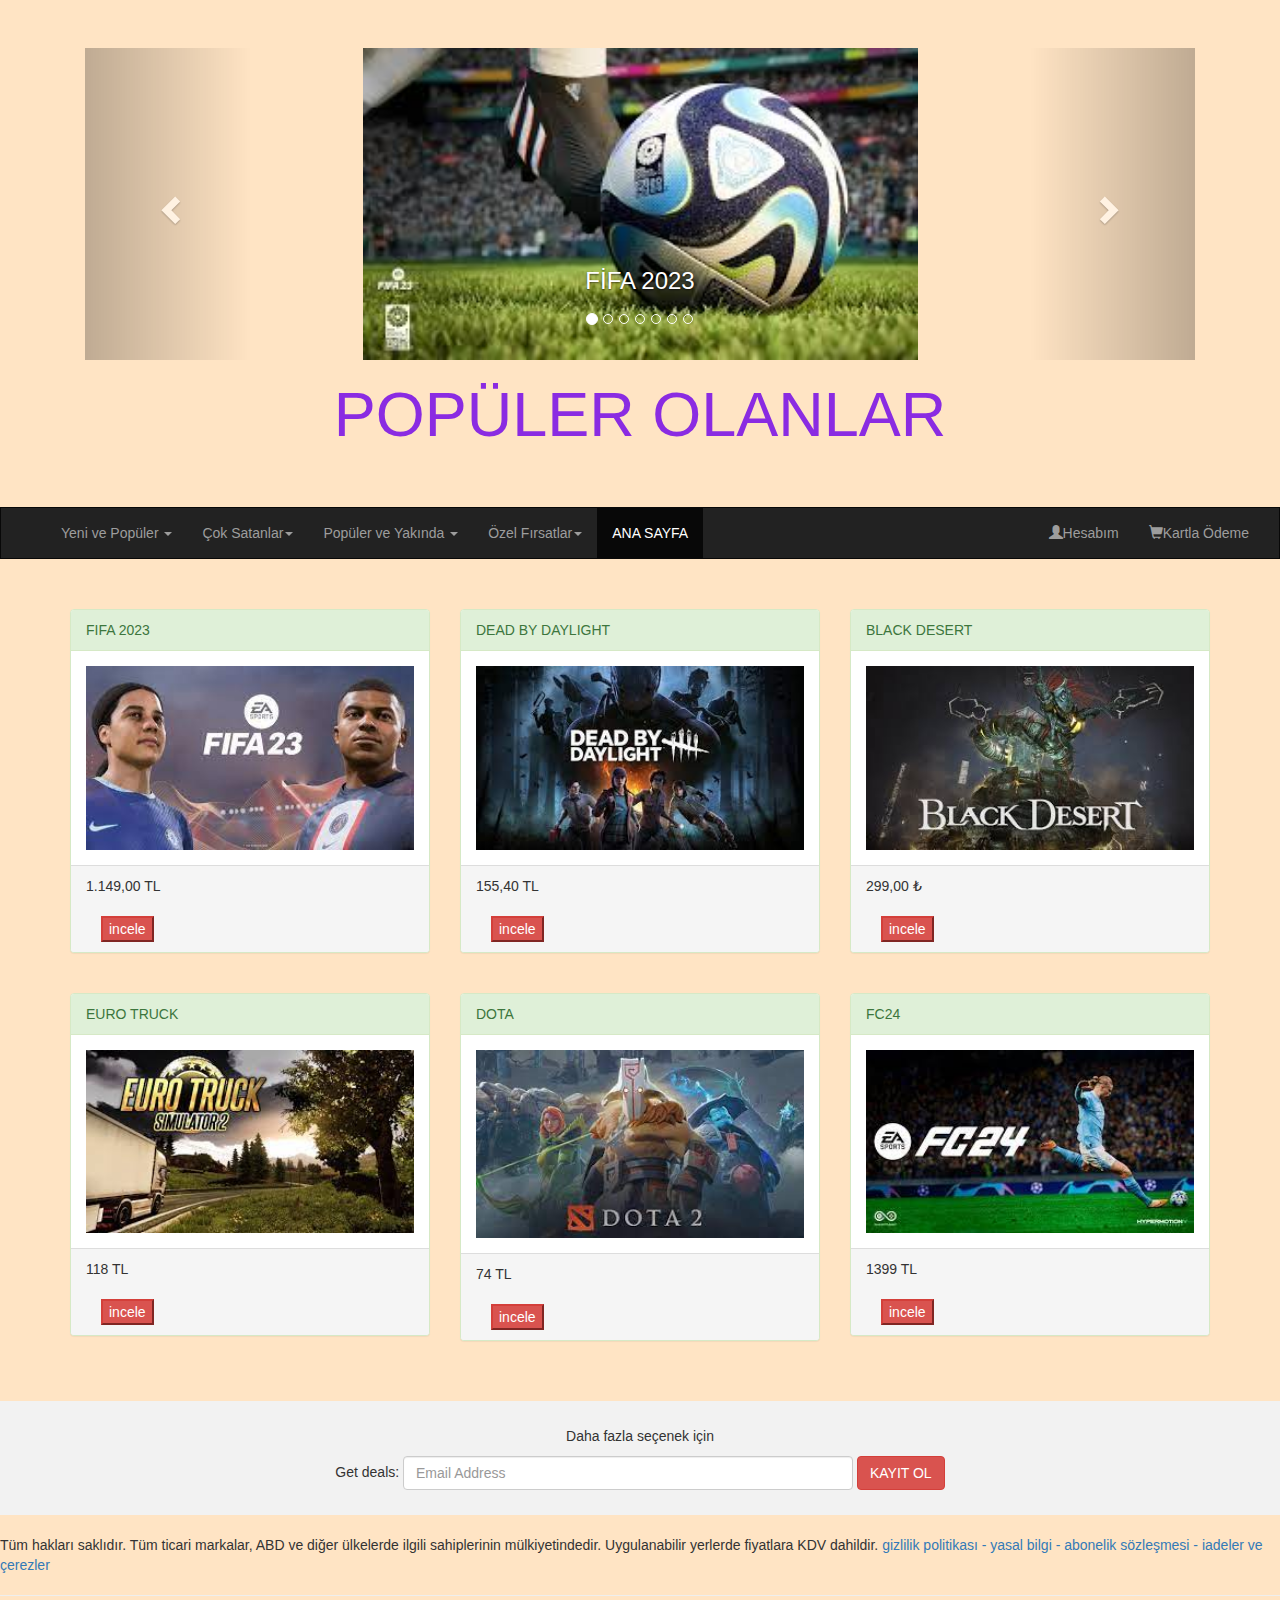
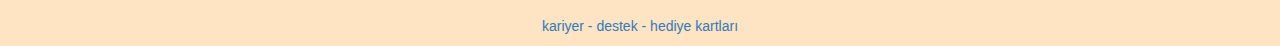
<file: 2sayfa.html>
<!DOCTYPE html>
<html lang="en">
<head>
  <title>Bootstrap Example</title>
  <meta charset="utf-8">
  <meta name="viewport" content="width=device-width, initial-scale=1">
  <link rel="stylesheet" href="https://maxcdn.bootstrapcdn.com/bootstrap/3.4.1/css/bootstrap.min.css">
  <script src="https://ajax.googleapis.com/ajax/libs/jquery/3.6.4/jquery.min.js"></script>
  <script src="https://maxcdn.bootstrapcdn.com/bootstrap/3.4.1/js/bootstrap.min.js"></script>
  <style>

    /*BURASI RESİMLER VE ANA SAYFA CSS ÖZELLİKLERİ

    /* Remove the navbar's default rounded borders and increase the bottom margin */ 
    .navbar {
      margin-bottom: 50px;
      border-radius: 0;
    }
    
    /* Remove the jumbotron's default bottom margin */ 
     .jumbotron {
      margin-bottom: 0;
    }
   
    /* Add a gray background color and some padding to the footer */
    footer {
      background-color: #f2f2f2;
      padding: 25px;
    }

    /*RESİM VE CSS BİTİŞ*/
    body{
        background:bisque;
   
      }

  </style>
</head>
<body>
  <!--BURASI  EN ÜST KUTUCUK-->
  
<div class="jumbotron" style="background-color:bisque">
  <div class="container text-center">
    <!--BUASI ATLIKARINCA BAS-->

    <div class="container">
      
      <div id="myCarousel" class="carousel slide" data-ride="carousel">
        <!-- Indicators -->
        <ol class="carousel-indicators">
          <li data-target="#myCarousel" data-slide-to="0" class="active"></li>
          <li data-target="#myCarousel" data-slide-to="1"></li>
          <li data-target="#myCarousel" data-slide-to="2"></li>
          <li data-target="#myCarousel" data-slide-to="3"></li>
          <li data-target="#myCarousel" data-slide-to="4"></li>
          <li data-target="#myCarousel" data-slide-to="5"></li>
          <li data-target="#myCarousel" data-slide-to="6"></li>
          
        </ol>
    
        <!-- Wrapper for slides -->
        <div class="carousel-inner">
    
          <div class="item active"><center>
            <img src="fifa2023.jpg" alt="Los Angeles" style="width:50%;">
          </center>
            <div class="carousel-caption">
              <h3>FİFA 2023</h3>
              <p></p>
            </div>
          </div>
    
          <div class="item">
          <center>  <img src="blackdesert2.jpg" alt="Chicago" style="width:50%;"></center>
            <div class="carousel-caption">
              <h3>BLACK DESERT</h3>
              <p></p>
            </div>
          </div>
          <div class="item">
          <center> <img src="battlebit.jpg" alt="Chicago" style="width:50%;"> </center>
            <div class="carousel-caption">
              <h3></h3>
              <p></p>
            </div>
          </div>
          <div class="item">
            <center>  <img src="rust.jpg" alt="Chicago" style="width:50%;"></center>
              <div class="carousel-caption">
                <h3></h3>
                <p></p>
              </div>
            </div>
            <div class="item">
              <center>  <img src="thwalking.jpg" alt="Chicago" style="width:50%;"></center>
                <div class="carousel-caption">
                  <h3></h3>
                  <p></p>
                </div>
              </div>
              <div class="item">
                <center>  <img src="balduscate3.jpg" alt="Chicago" style="width:50%;"></center>
                  <div class="carousel-caption">
                    <h3></h3>
                    <p></p>
                  </div>
                </div>
              

     
         
       
        </div>
    
        <!-- Left and right controls -->
        <a class="left carousel-control" href="#myCarousel" data-slide="prev">
          <span class="glyphicon glyphicon-chevron-left"></span>
          <span class="sr-only">Previous</span>
        </a>
        <a class="right carousel-control" href="#myCarousel" data-slide="next">
          <span class="glyphicon glyphicon-chevron-right"></span>
          <span class="sr-only">Next</span>
        </a>
      </div>
    </div>
    <!--ATLIKAINCA BİTİŞ-->
    <h1 style="color: blueviolet;">POPÜLER OLANLAR</h1>      




  </div>
</div>
<!--BURASI NAVBAR ALIŞVERİŞ LOGO-->
<nav class="navbar navbar-inverse">
  <div class="container-fluid">
    <div class="navbar-header">
      <button type="button" class="navbar-toggle" data-toggle="collapse" data-target="#myNavbar">
        <span class="icon-bar"></span>
        <span class="icon-bar"></span>
        <span class="icon-bar"></span>                        
      </button>
      <a class="navbar-brand" href="#">
        <!--AÇILI MENÜ DENEME-->
        <ul class="nav navbar-nav">
          <li class="dropdown"><a class="dropdown-toggle" data-toggle="dropdown" href="#">Yeni ve Popüler <span class="caret"></span></a>
            <ul class="dropdown-menu">
              <li><a href="#"><img src="oceanhorn.jpg" alt="ABC" width="200" height="100">280.00 TL</a></li>
              <li><a href="#"><img src="f1manage.jpg" alt="" width="200" height="100">470.00 TL</a></li>
              <li><a href="#"><img src="catshidden.jpg" alt="" width="200" height="100">Ücretsiz</a></li>
              <li><a href="#"><img src="thief2.jpg" alt="" width="200" height="100">Ücretsiz</a></li>

            </ul>
          </li>

          <ul class="nav navbar-nav">
            <li class="dropdown"><a class="dropdown-toggle" data-toggle="dropdown" href="#">Çok Satanlar<span class="caret"></span></a>
              <ul class="dropdown-menu">
                <li><a href="#"><img src="caunter.jpg" alt="ABC" width="200" height="100">Ücretsiz</a></li>
                <li><a href="#"><img src="fc24.jpg" alt="" width="200" height="100">1199.99 TL</a></li>
                <li><a href="#"><img src="battle2.jpg" alt="" width="200" height="100">180.00 TL</a></li>
                <li><a href="#"><img src="warframe.jpg" alt="" width="200" height="100">Ücretsiz</a></li>
  
              </ul>
            </li>
            <ul class="nav navbar-nav">
              <li class="dropdown"><a class="dropdown-toggle" data-toggle="dropdown" href="#">Popüler ve Yakında <span class="caret"></span></a>
                <ul class="dropdown-menu">
                  <li><a href="#"><img src="word.png" alt="ABC" width="200" height="100">Bulmaca,Programlama    </a></li>
                <li><a href="#"><img src="projectf.jpg" alt="" width="200" height="100">Oynaması Ücretsiz</a></li>
                <li><a href="#"><img src="greedland.jpg" alt="" width="200" height="100">Aksiyon   </a></li>
                <li><a href="#"><img src="spaceclup.jpg" alt="" width="200" height="100"> Aksiyon,Bağımsız   </a></li>
  
                </ul>
              </li>
              <ul class="nav navbar-nav">
                <li class="dropdown"><a class="dropdown-toggle" data-toggle="dropdown" href="#">Özel Fırsatlar<span class="caret"></span></a>
                  <ul class="dropdown-menu">
                    <li><a href="#"><img src="callofdaty.jpg" alt="ABC" width="200" height="100">-%45 1099 TL yerine 604.43 TL</a></li>
                <li><a href="#"><img src="eurotrck3.jpg" alt="" width="200" height="100">-%75 149.00 TL yerine 37,25 TL</a></li>
                <li><a href="#"><img src="doom.jpg" alt="" width="200" height="100"> -%75 629.00 TL yerine 157,25 TL</a></li>
                <li><a href="#"><img src="sıfu.jpg" alt="" width="200" height="100">-%33 289.00 TL yerine 193,63 TL</a></li>
                  </ul>
                </li>
         </a>

    </div>
    <div class="collapse navbar-collapse" id="myNavbar">
      <ul class="nav navbar-nav">
        <li class="active"><a href="index.html">ANA SAYFA</a></li>
       
        
      </ul>
      <ul class="nav navbar-nav navbar-right">
        <li><a href="#"><span class="glyphicon glyphicon-user"></span>Hesabım</a></li>
        <li><a href="#"><span class="glyphicon glyphicon-shopping-cart"></span>Kartla Ödeme</a></li>
      </ul>
    </div>
  </div>
</nav>
<!--BURASI RESİMLERİN BAŞALDIĞI ALAN-->

<div class="container">    
  <div class="row">
    <div class="col-sm-4">
      <div class="panel panel-success">
        <div class="panel-heading">FIFA 2023</div>
        <div class="panel-body"><img src="fifakapak2.jpg" class="img-responsive" style="width:100%" alt="Image"></div>
        <div class="panel-footer">1.149,00 TL
          <div class="container">
            <h2></h2>
            <!-- Trigger the modal with a button -->
            <button type="button" class="btn-danger" data-toggle="modal" data-target="#myModal1">incele</button>
          
            <!-- Modal -->
            <div class="modal fade" id="myModal1" role="dialog">
              <div class="modal-dialog modal-lg">
                <div class="modal-content">
                  <div class="modal-header">
                    <button type="button" class="close" data-dismiss="modal">&times;</button>
                    <h4 class="modal-title">SİSTEM GEREKSİNİMLERİ</h4>
                  </div>
                  <div class="modal-body">
                    <p>İşletim Sistemi: Windows 10 64-bit.
                      İşlemci: Intel Core i5 6600k veya AMD Ryzen 5 1600.
                      Bellek: 8 GB RAM.
                      Ekran Kartı: NVIDIA GeForce GTX 1050 Ti veya AMD Radeon RX 570.
                      DirectX: Sürüm 12.
                      Ağ: Geniş bant İnternet bağlantısı</p>
                      <hr>
                      <h4>Kullancı Yorumları</h4>
                      <p> <a href="#">olumlu yorumlar</a>
                        <a href="#">olumsuz yorumlar</a>
                      </p>
              
                  </div>
                  <div class="modal-footer">
                    <button type="button" class="btn btn-default" data-dismiss="modal">Close</button>
                  </div>
                </div>
              </div>
            </div>
          </div>
          <!--modal-->
        </div>
      </div>
    </div>
    <div class="col-sm-4"> 
      <div class="panel panel-success">
        <div class="panel-heading">DEAD BY DAYLIGHT</div>
        <div class="panel-body"><img src="dead.jpg" class="img-responsive" style="width:100%" alt="Image"></div>
        <div class="panel-footer">155,40 TL
          <div class="container">
            <h2></h2>
            <!-- Trigger the modal with a button -->
            <button type="button" class="btn-danger" data-toggle="modal" data-target="#myModal2">incele</button>
          
            <!-- Modal -->
            <div class="modal fade" id="myModal2" role="dialog">
              <div class="modal-dialog modal-lg">
                <div class="modal-content">
                  <div class="modal-header">
                    <button type="button" class="close" data-dismiss="modal">&times;</button>
                    <h4 class="modal-title">SİSTEM GEREKSİNİMLERİ</h4>
                  </div>
                  <div class="modal-body">
                    <p>İşletim SistemiWindows 10 64 bit İşletim Sistemi. ...
                      İşlemciIntel Core i3-4170 veya AMD FX-8120. ...
                      Bellek8 GB RAM. ...
                      Depolama50 GB kullanılabilir alan. ...
                      DirectXDirectX 11. ...
                      Ekran KartıDX11 Uyumlu GeForce GTX 460 1 GB veya AMD HD 6850 1 GB.</p>
                      <hr>
                      <h4>Kullancı Yorumları</h4>
                      <p> <a href="#">olumlu yorumlar</a>
                        <a href="#">olumsuz yorumlar</a>
                      </p>
                  </div>
                  <div class="modal-footer">
                    <button type="button" class="btn btn-default" data-dismiss="modal">Close</button>
                  </div>
                </div>
              </div>
            </div>
          </div>
          <!--modal-->
        </div>
      </div>
    </div>
    <div class="col-sm-4"> 
      <div class="panel panel-success">
        <div class="panel-heading">BLACK DESERT</div>
        <div class="panel-body"><img src="blackdesetresimgaleri.jpg" class="img-responsive" style="width:100%" alt="Image"></div>
        <div class="panel-footer"> 299,00 ₺
          <div class="container">
            <h2></h2>
            <!-- Trigger the modal with a button -->
            <button type="button" class="btn-danger" data-toggle="modal" data-target="#myModal3">incele</button>
          
            <!-- Modal -->
            <div class="modal fade" id="myModal3" role="dialog">
              <div class="modal-dialog modal-lg">
                <div class="modal-content">
                  <div class="modal-header">
                    <button type="button" class="close" data-dismiss="modal">&times;</button>
                    <h4 class="modal-title">SİSTEM GEREKSİNİMLERİ</h4>
                  </div>
                  <div class="modal-body">
                    <p>İşletim Sistemi: Windows 10 (64-bit)
                      İşlemci: Intel Core i3-530 2.9 GHz.
                      Bellek: 4 GB RAM.
                      Ekran Kartı: GTS 250, GeForce 9800 GTX, Radeon HD 3870 X2.
                      Ağ: Genişbant İnternet bağlantısı
                      Depolama: 39 GB kullanılabilir alan.
                      İlave Notlar: Screen Resolution: 1280x720.</p>
                      <hr>
                      <h4>Kullancı Yorumları</h4>
                      <p> <a href="#">olumlu yorumlar</a>
                        <a href="#">olumsuz yorumlar</a>
                      </p>
                  </div>
                  <div class="modal-footer">
                    <button type="button" class="btn btn-default" data-dismiss="modal">Close</button>
                  </div>
                </div>
              </div>
            </div>
          </div>
          <!--modal-->
        </div>
      </div>
    </div>
  </div>
</div><br>


<div class="container">    
  <div class="row">
    <div class="col-sm-4">
      <div class="panel panel-success">
        <div class="panel-heading">EURO TRUCK</div>
        <div class="panel-body"><img src="eurotrck4.jpg" class="img-responsive" style="width:100%" alt="Image"></div>
        <div class="panel-footer">118 TL
          <div class="container">
            <h2></h2>
            <!-- Trigger the modal with a button -->
            <button type="button" class="btn-danger" data-toggle="modal" data-target="#myModal4">incele</button>
          
            <!-- Modal -->
            <div class="modal fade" id="myModal4" role="dialog">
              <div class="modal-dialog modal-lg">
                <div class="modal-content">
                  <div class="modal-header">
                    <button type="button" class="close" data-dismiss="modal">&times;</button>
                    <h4 class="modal-title">SİSTEM GEREKSİNİMLERİ</h4>
                  </div>
                  <div class="modal-body">
                    <p>
                      İşletim Sistemi : Windows 7.
İşlemci : 2.4 GHz.
Bellek : 2 GB RAM.
Depolama : 4 GB.
Ekran Kartı : NVIDIA GeForce GTS 450 veya Intel HD 4000.
DirectX : 10.
<hr>
<h4>Kullancı Yorumları</h4>
<a href="#">olumlu yorumlar</a>
<a href="#">olumsuz yorumlar</a>
                    </p>
                  </div>
                  <div class="modal-footer">
                    <button type="button" class="btn btn-default" data-dismiss="modal">Close</button>
                  </div>
                </div>
              </div>
            </div>
          </div>
          <!--modal-->
        </div>
      </div>
    </div>
    <div class="col-sm-4"> 
      <div class="panel panel-success">
        <div class="panel-heading">DOTA</div>
        <div class="panel-body"><img src="dota.jpg" class="img-responsive" style="width:100%" alt="Image"></div>
        <div class="panel-footer">74 TL 
          <div class="container">
            <h2></h2>
            <!-- Trigger the modal with a button -->
            <button type="button" class="btn-danger" data-toggle="modal" data-target="#myModal5">incele</button>
          
            <!-- Modal -->
            <div class="modal fade" id="myModal5" role="dialog">
              <div class="modal-dialog modal-lg">
                <div class="modal-content">
                  <div class="modal-header">
                    <button type="button" class="close" data-dismiss="modal">&times;</button>
                    <h4 class="modal-title">SİSTEM GEREKSİNİMLERİ</h4>
                  </div>
                  <div class="modal-body">
                    <p>İşletim Sistemi: Windows 7.
                      İşlemci: Dual Core From Intel or AMD at 2.8 GHz.
                      Bellek: 4 GB RAM.
                      Ekran Kartı: nVidia GeForce 8600 / 9600GT, ATI / AMD Radeon HD2600 / 3600.
                      DirectX: Sürüm 9.0 c.
                      Ağ: Genişbant İnternet Bağlantısı
                      <hr>
                      <h4>Kullanıcı yorumları</h4>
                      <a href="#">olumlu yorumlar</a>
                      <a href="#">olumsuz yorumlar</a>
                    </p>
                  </div>
                  <div class="modal-footer">
                    <button type="button" class="btn btn-default" data-dismiss="modal">Close</button>
                  </div>
                </div>
              </div>
            </div>
          </div>
          


          <!--modall-->
        </div>
      </div>
    </div>
    <div class="col-sm-4"> 
      <div class="panel panel-success">
        <div class="panel-heading">FC24</div>
        <div class="panel-body"><img src="FC242.jpg" class="img-responsive" style="width:100%" alt="Image"></div>
        <div class="panel-footer">1399 TL
          <div class="container">
            <h2></h2>
            <!-- Trigger the modal with a button -->
            <button type="button" class="btn-danger" data-toggle="modal" data-target="#myModal6">incele</button>
          
            <!-- Modal -->
            <div class="modal fade" id="myModal6" role="dialog">
              <div class="modal-dialog modal-lg">
                <div class="modal-content">
                  <div class="modal-header">
                    <button type="button" class="close" data-dismiss="modal">&times;</button>
                    <h4 class="modal-title">SİSTEM GEREKSİNİMLERİ</h4>
                  </div>
                  <div class="modal-body">
                    <p>
                      OS: Windows 10 - 64-Bit.
Processor(AMD): AMD Ryzen 7 2700X @ 3.7 GHZ.
Processor(Intel): Intel Core i7-6700 @ 3.40GHz.
Memory: 12 GB.
Graphics Card(AMD): AMD RX 5600 XT.
Graphics Card(Nvidia): NVIDIA GeForce GTX 1660.
Direct X: 12.
Online Connection Requirements: 512kbps minimum internet speed.
<hr>
<h4>Kullancı Yorumları</h4>
<a href="#">olumlu yorumlar</a>
<a href="#">olumsuz yorumlar</a>
                    </p>
                  </div>
                  <div class="modal-footer">
                    <button type="button" class="btn btn-default" data-dismiss="modal">Close</button>
                  </div>
                </div>
              </div>
            </div>
          </div>

          <!--mod-->
        </div>
      </div>
    </div>
  </div>
</div><br><br>
<!--BURASI RESİMLERİN BİTTİĞİ ALAN-->
<!--BURASI DA EN ALTTAKİ GİRİŞ YAPMA ALANI-->

<footer class="container-fluid text-center">
  <p>Daha fazla seçenek için</p>  
  <form class="form-inline">Get deals:
    <input type="email" class="form-control" size="50" placeholder="Email Address">
    <button type="button" class="btn btn-danger">KAYIT OL</button>
    
  </form>
</footer>
<br>
<!--GİRİŞ BİTME ALANI-->
<!--deneme alanı-->



<p>
Tüm hakları saklıdır. Tüm ticari markalar, ABD ve diğer ülkelerde ilgili sahiplerinin mülkiyetindedir.
Uygulanabilir yerlerde fiyatlara KDV dahildir.
<a href="#">gizlilik politikası -</a>
<a href="#">yasal bilgi -</a>
<a href="#">abonelik sözleşmesi -</a>
<a href="#">iadeler ve çerezler</a>

</p><hr>
<center>
  <p>
    <a href="#">kariyer -</a>
    <a href="#">destek -</a>
    <a href="#">hediye kartları</a>
  </p>
</center>







</body>
</html>
</file>
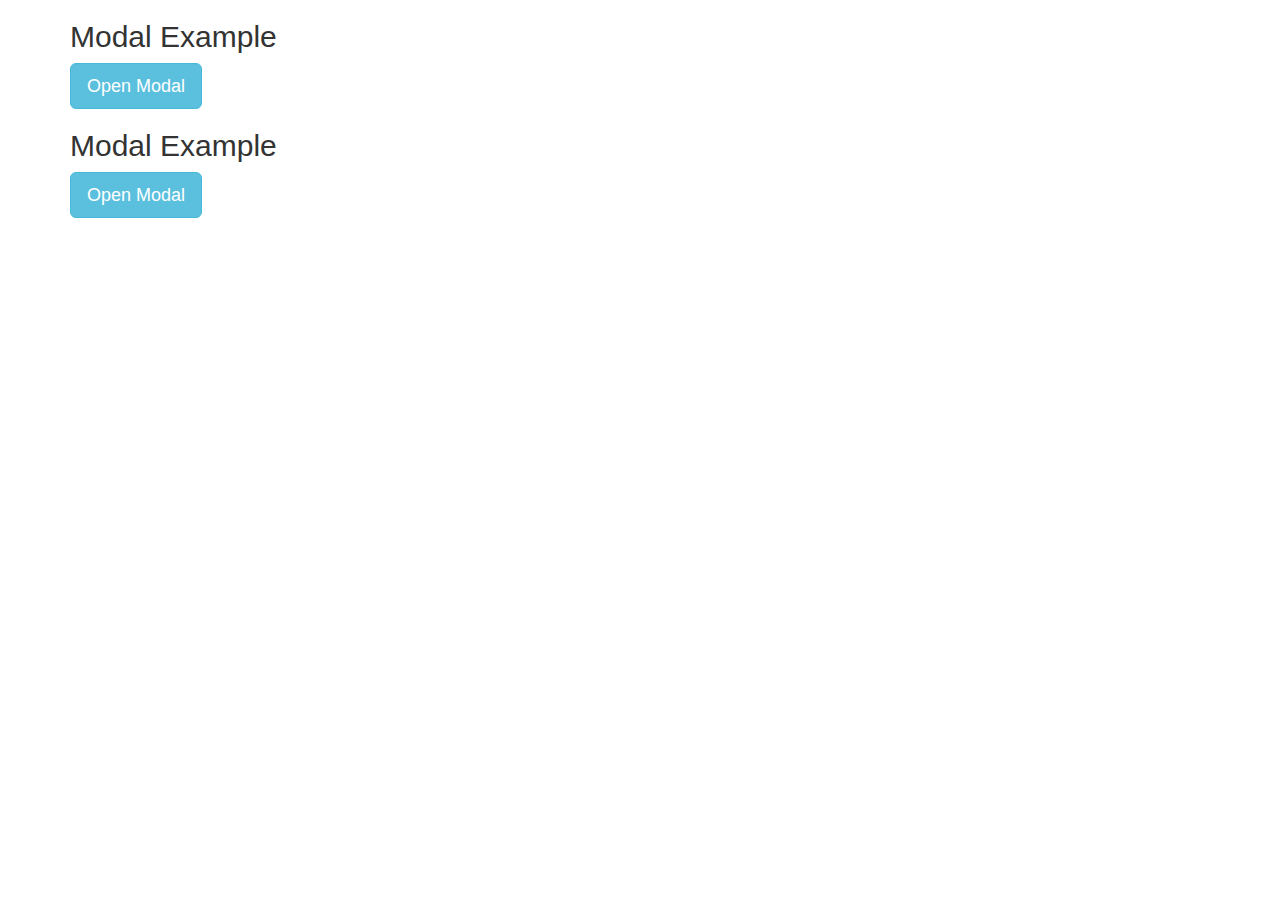
<file: deneme.html>
<!DOCTYPE html>
<html lang="en">
<head>
  <title>Bootstrap Example</title>
  <meta charset="utf-8">
  <meta name="viewport" content="width=device-width, initial-scale=1">
  <link rel="stylesheet" href="https://maxcdn.bootstrapcdn.com/bootstrap/3.4.1/css/bootstrap.min.css">
  <script src="https://ajax.googleapis.com/ajax/libs/jquery/3.6.4/jquery.min.js"></script>
  <script src="https://maxcdn.bootstrapcdn.com/bootstrap/3.4.1/js/bootstrap.min.js"></script>
</head>
<body>

<div class="container">
  <h2>Modal Example</h2>
  <!-- Trigger the modal with a button -->
  <button type="button" class="btn btn-info btn-lg" data-toggle="modal" data-target="#myModal">Open Modal</button>

  <!-- Modal -->
  <div class="modal fade" id="myModal" role="dialog">
    <div class="modal-dialog">
    
      <!-- Modal content-->
      <div class="modal-content">
        <div class="modal-header">
          <button type="button" class="close" data-dismiss="modal">&times;</button>
          <h4 class="modal-title">Modal Header</h4>
        </div>
        <div class="modal-body">
          <p>Some text in the modal.</p>
        </div>
        <div class="modal-footer">
          <button type="button" class="btn btn-default" data-dismiss="modal">Close</button>
        </div>
      </div>
      
    </div>
  </div>
  
</div>



<div class="container">
  <h2>Modal Example</h2>
  <!-- Trigger the modal with a button -->
  <button type="button" class="btn btn-info btn-lg" data-toggle="modal" data-target="#myModal1">Open Modal</button>

  <!-- Modal -->
  <div class="modal fade" id="myModal1" role="dialog">
    <div class="modal-dialog">
    
      <!-- Modal content-->
      <div class="modal-content">
        <div class="modal-header">
          <button type="button" class="close" data-dismiss="modal">&times;</button>
          <h4 class="modal-title">Modal </h4>
        </div>
        <div class="modal-body">
          <p>Smodal.</p>
        </div>
        <div class="modal-footer">
          <button type="button" class="btn btn-default" data-dismiss="modal">Close</button>
        </div>
      </div>
      
    </div>
  </div>
  
</div>













</body>
</html>
</file>
